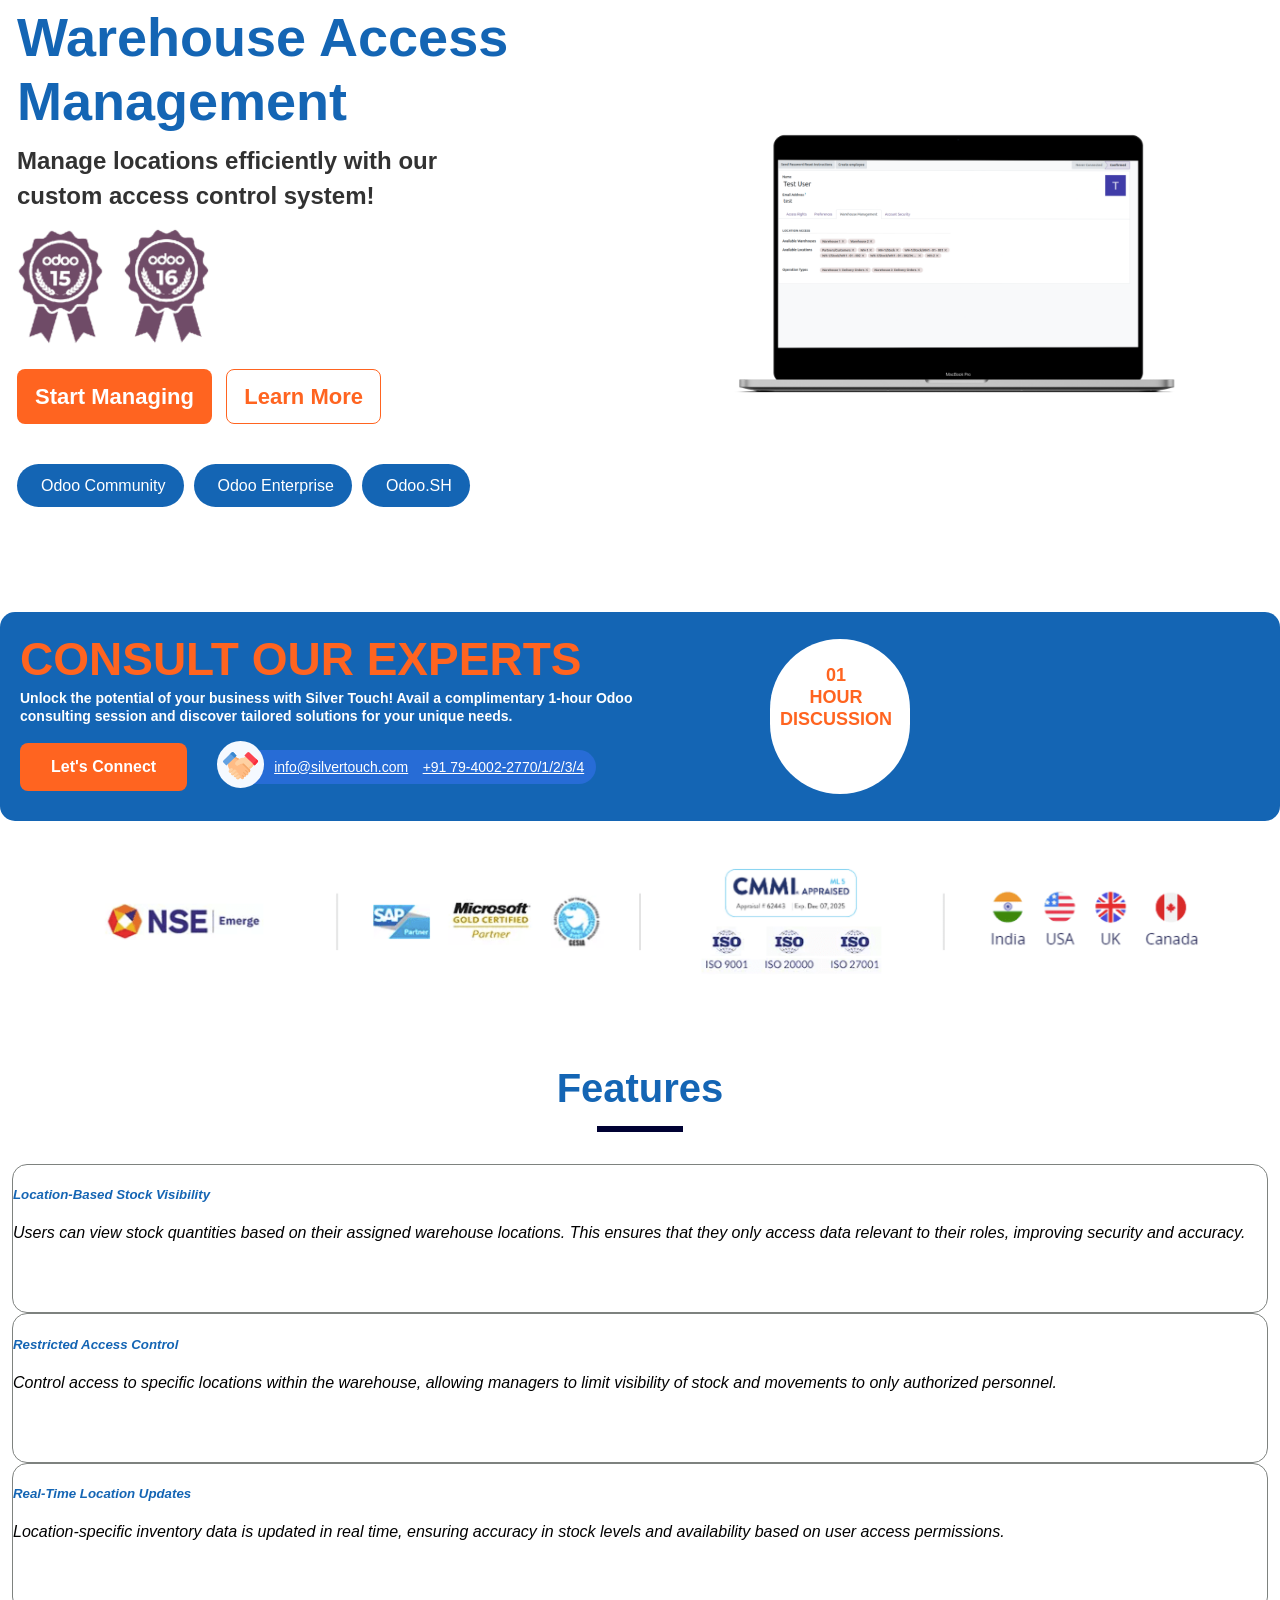
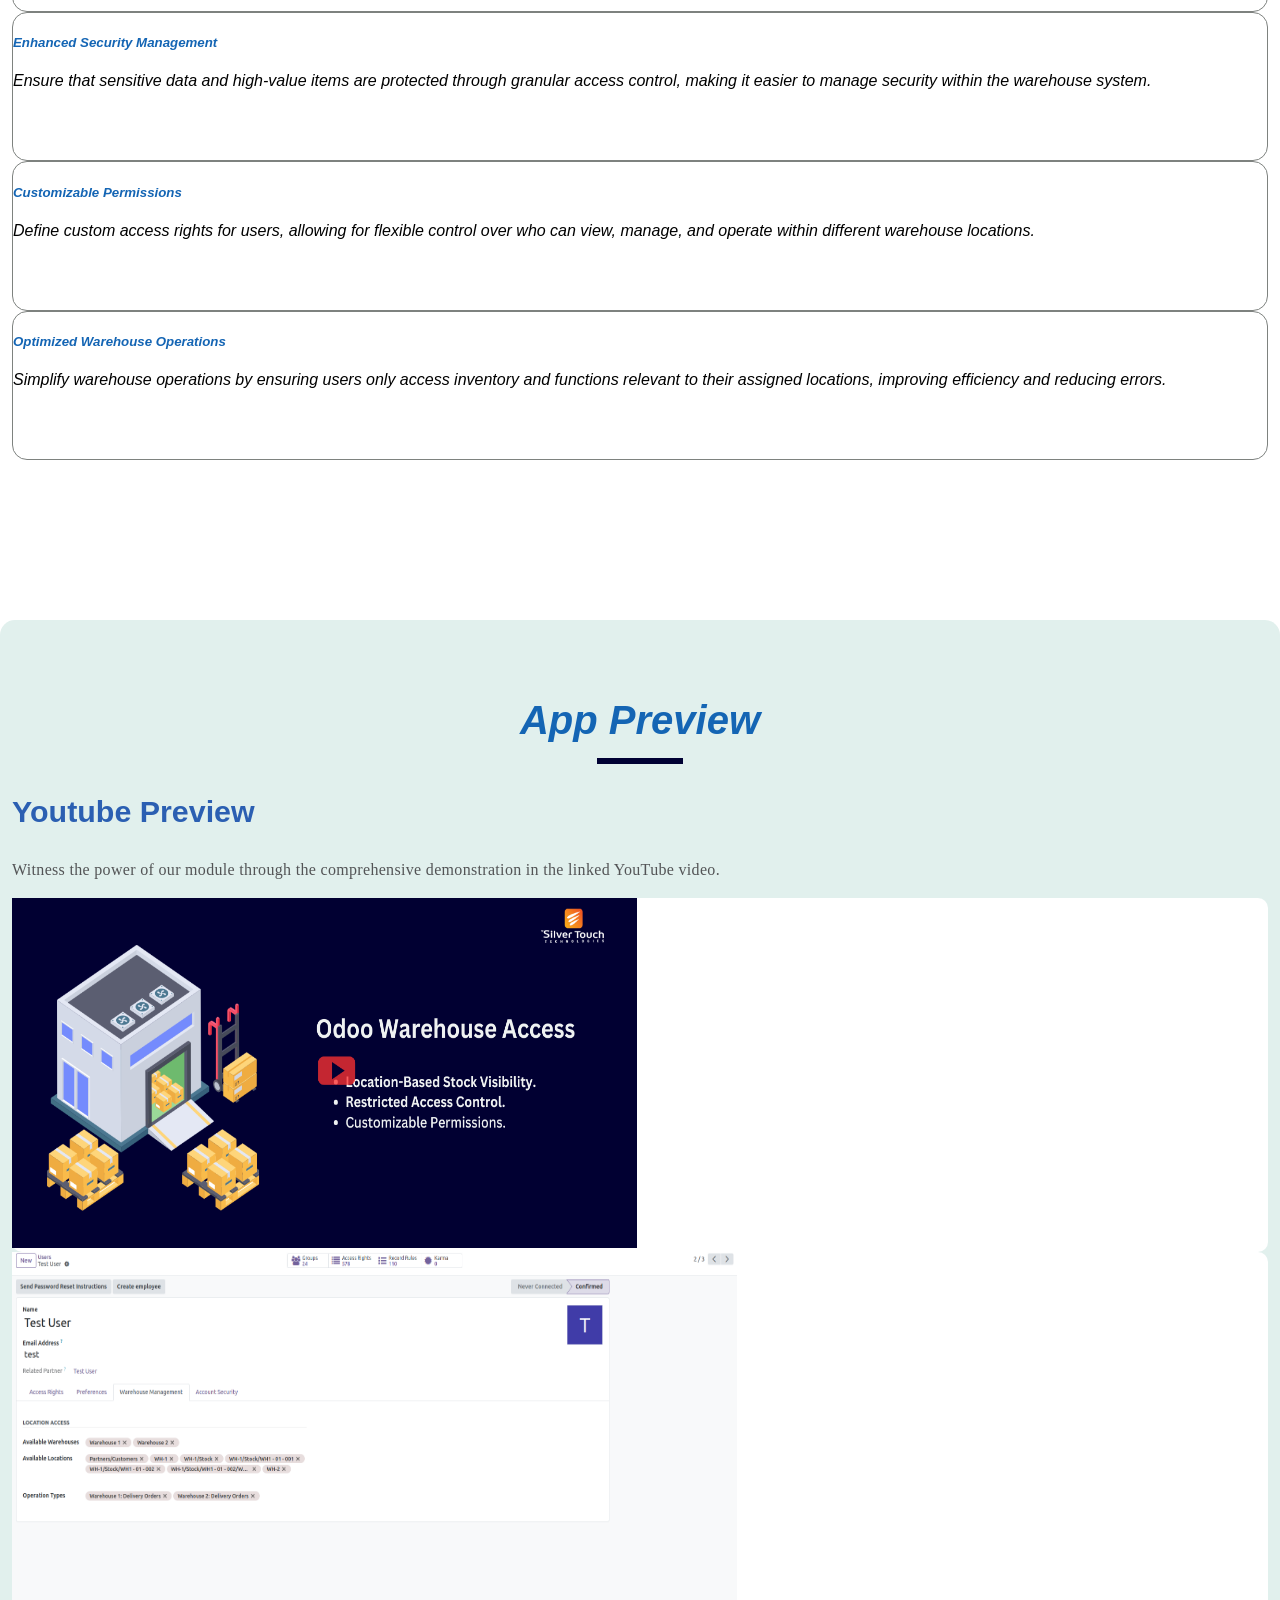
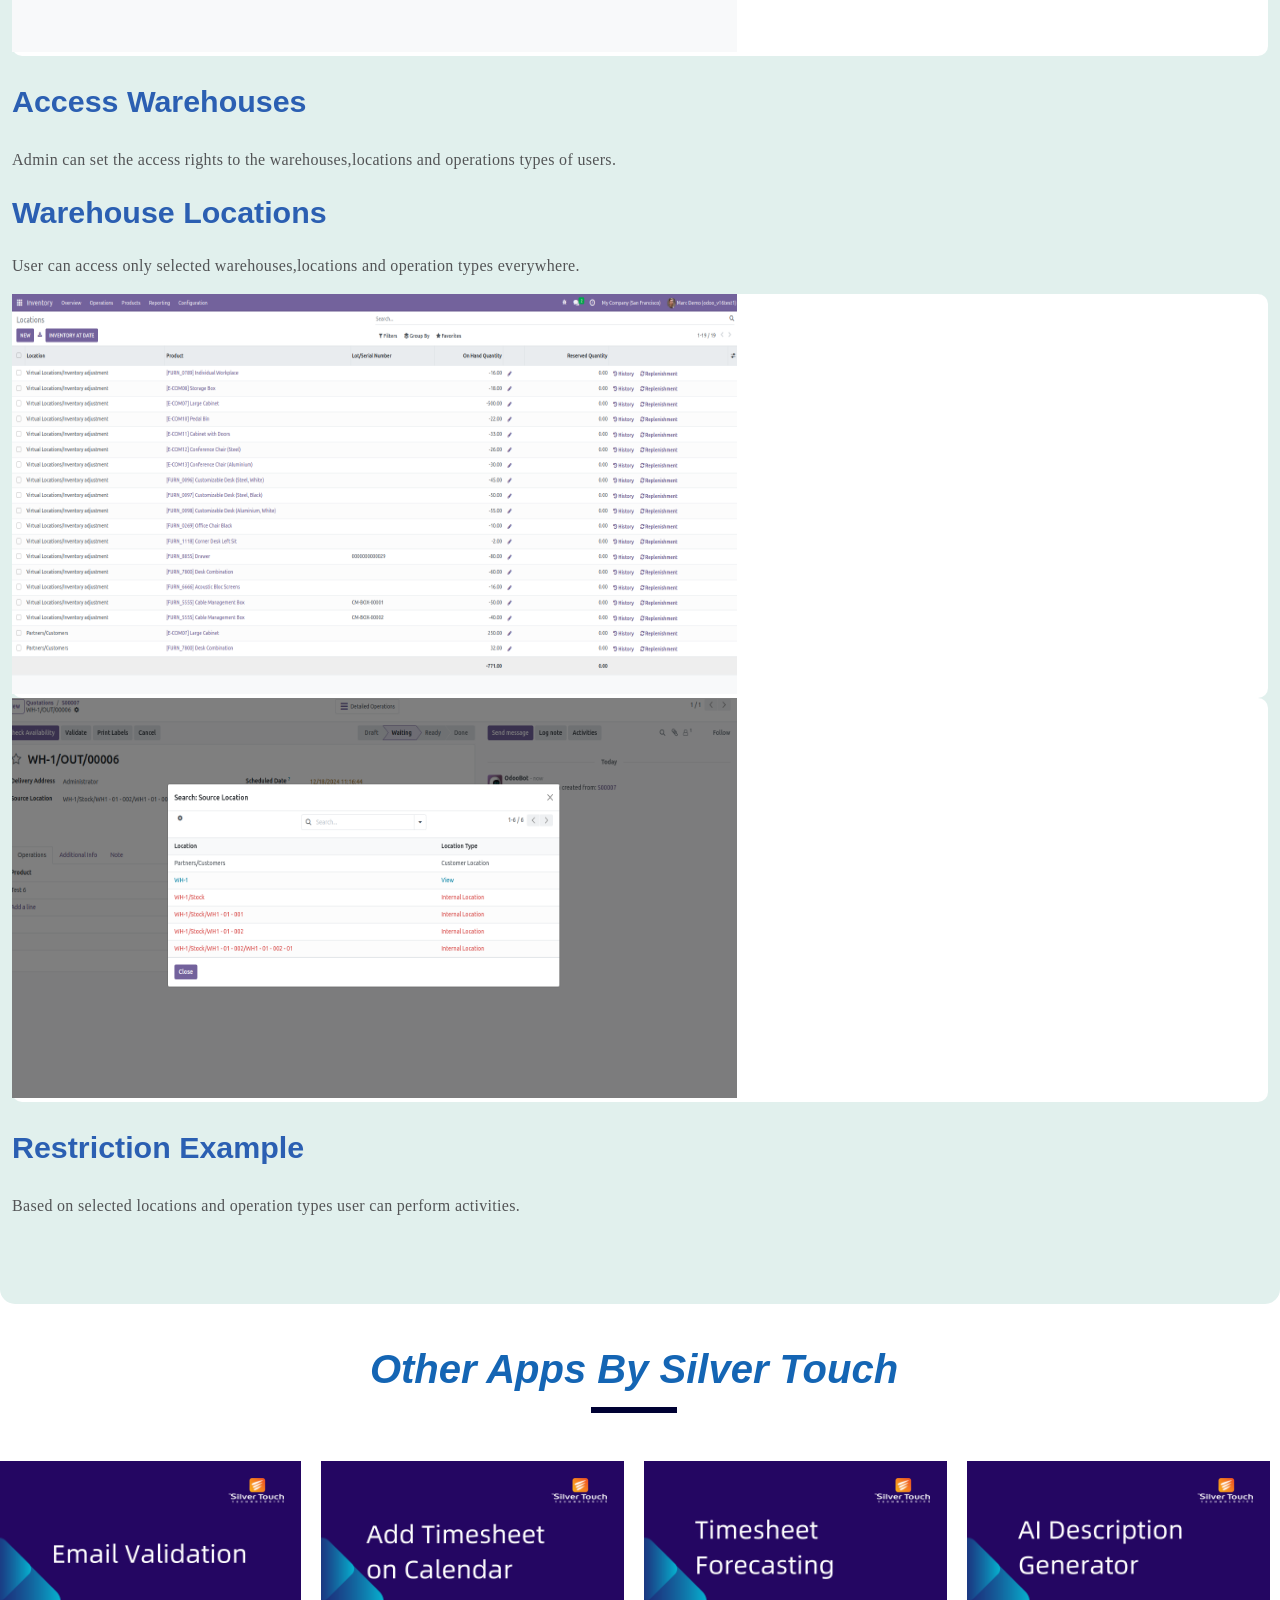
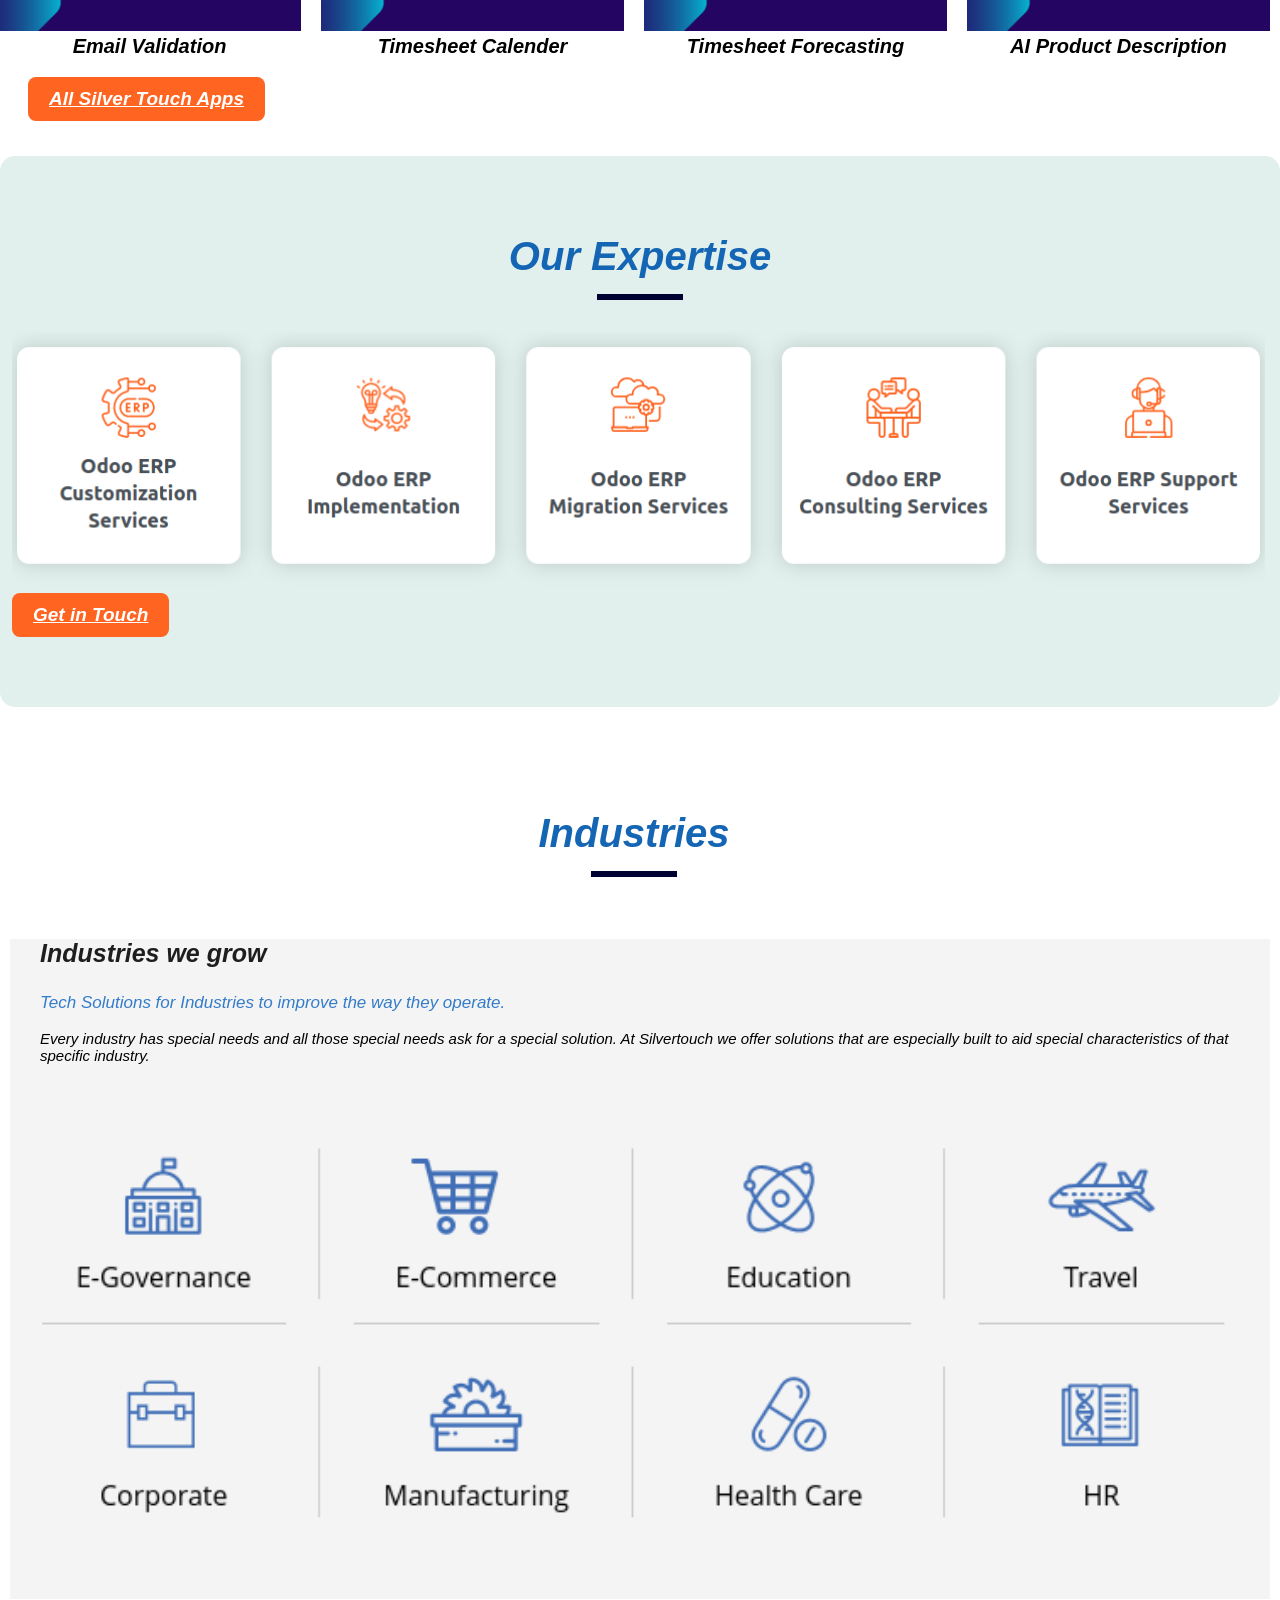
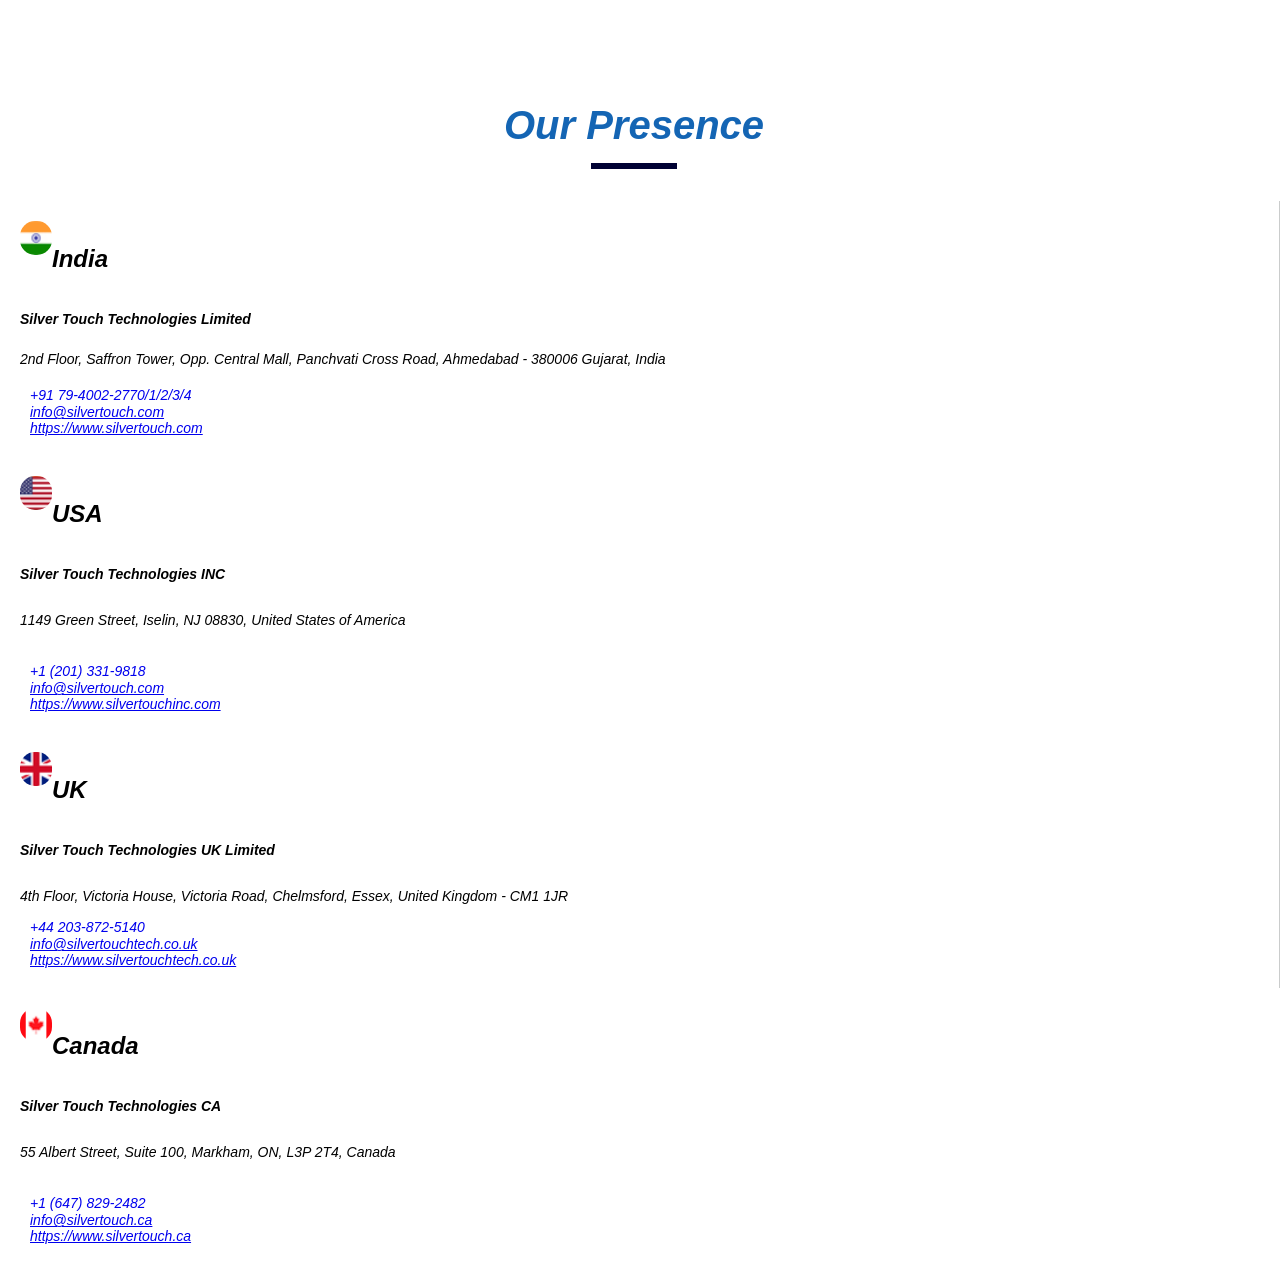
<file: sttl_warehouse_access_control/static/description/index.html>
<!DOCTYPE html>
<html
        style="box-sizing: border-box;--bs-breakpoint-xs: 0;--bs-breakpoint-sm: 576px;--bs-breakpoint-md: 768px;--bs-breakpoint-lg: 992px;--bs-breakpoint-xl: 1200px;--bs-breakpoint-xxl: 1400px;">

<head style="box-sizing: border-box;">
    <meta charset="utf-8" style="box-sizing: border-box;">
    <meta content="IE=edge" http-equiv="X-UA-Compatible" style="box-sizing: border-box;">
    <title style="box-sizing: border-box;">odoo</title>
    <meta content="width=device-width, initial-scale=1" name="viewport" style="box-sizing: border-box;">
</head>

<body
        style="box-sizing: border-box;margin: 0;font-family: 'Poppins', sans-serif;font-size: var(--bs-body-font-size);font-weight: var(--bs-body-font-weight);line-height: var(--bs-body-line-height);color: var(--bs-body-color);text-align: var(--bs-body-text-align);background-color: var(--bs-body-bg);-webkit-text-size-adjust: 100%;-webkit-tap-highlight-color: transparent;padding: 0;">

<!-- oddo bussiness start -->
<section class="bussiness space" style="box-sizing: border-box;padding: 70px 0; position: relative; padding:5px;">
    <div class="container"
         style="box-sizing: border-box;--bs-gutter-x: 1.5rem;--bs-gutter-y: 0;width: 100%;padding-right: calc(var(--bs-gutter-x) * 0.5);padding-left: calc(var(--bs-gutter-x) * 0.5);margin-right: auto;margin-left: auto;max-width: 1440px;margin: 0 auto;">
        <div class="row"
             style="box-sizing: border-box;--bs-gutter-x: 1.5rem;--bs-gutter-y: 0;display: flex;flex-wrap: wrap;margin-top: calc(-1 * var(--bs-gutter-y));margin-right: calc(-0.5 * var(--bs-gutter-x));margin-left: calc(-0.5 * var(--bs-gutter-x));align-items: center;">
            <div class="col-md-7"
                 style="box-sizing: border-box;flex-shrink: 0;width: 50%; padding-right: calc(var(--bs-gutter-x) * 0.5);padding-left: calc(var(--bs-gutter-x) * 0.5);margin-top: var(--bs-gutter-y);">
                <div class="bussiness_content" style="box-sizing: border-box;">
                    <h1
                            style="box-sizing: border-box;margin-top: 0;margin-bottom: 10px;font-weight: bold;line-height: 64px;color: #1465b4;font-size: 54px;">
                        Warehouse Access Management</h1>
                    <div class="bussiness_text" style="box-sizing: border-box;max-width: 462px;width: 100%;">
                            <span class="s6"
                                  style="box-sizing: border-box;font-size: 24px;line-height: 35px;font-weight: 600;margin-bottom: 15px;color: #323232;display: block;">Manage
                                locations efficiently with our custom access control system!</span>
                    </div>
                    <div class="bussiness_award" style="box-sizing: border-box;">
                        <ul
                                style="box-sizing: border-box;padding-left: 2rem;margin-top: 0;margin-bottom: 1rem;list-style-type: none;margin: 0;padding: 0;padding-bottom: 10px;">
                            <li style="box-sizing: border-box;display: inline-block;padding-right: 15px;"><img
                                    src="image/15.png"
                                    style="box-sizing: border-box;vertical-align: middle;max-width: 100%;height: auto;">
                            </li>
                            <li style="box-sizing: border-box;display: inline-block;padding-right: 15px;"><img
                                    src="image/16A.png"
                                    style="box-sizing: border-box;vertical-align: middle;max-width: 100%;height: auto;">
                            </li>
                        </ul>
                    </div>
                    <div class="bussiness_btn" style="box-sizing: border-box;margin: 15px 0;">
                        <a class="orange_btn" href="#"
                           style="box-sizing: border-box;text-decoration: none;color: #ffff;transition: 0.5s all ease-out;-webkit-transition: 0.5s all ease-out;-moz-transition: 0.5s all ease-out;display: inline-block;padding: 13px 17px;font-size: 22px;line-height: 27px;font-weight: 600;background-color: #ff6420;border-radius: 8px;border: 1px solid transparent;position: relative;margin-right: 10px;">Start
                            Managing</a>
                        <a class="trans_btn" href="#"
                           style="box-sizing: border-box;text-decoration: none;color: #ff6420;transition: 0.5s all ease-out;-webkit-transition: 0.5s all ease-out;-moz-transition: 0.5s all ease-out;display: inline-block;padding: 13px 17px;font-size: 22px;line-height: 27px;font-weight: 600;background: transparent;border: 1px solid #ff6420;border-radius: 8px;">Learn
                            More</a>
                    </div>
                    <div class="bussiness_suggest"
                         style="box-sizing: border-box;display: flex;align-items: center;justify-content: left;flex-wrap: wrap;">
                        <div class="suggestion"
                             style="box-sizing: border-box;display: flex;align-items: center;justify-content: center;padding: 9px 18px;border-radius: 25px;background-color: #1465b4;color: #fff;margin-right: 10px;margin-top: 25px;font-size: 16px;line-height: 22px;">
                            <div class="sug_icon" style="box-sizing: border-box;padding-right: 6px;">
                                <i class="fa fa-check-circle" style="box-sizing: border-box;"></i>
                            </div>
                            <span
                                    style="box-sizing: border-box;font-size: 16px;line-height: 25px;font-weight: 400;">Odoo Community</span>
                        </div>
                        <div class="suggestion"
                             style="box-sizing: border-box;display: flex;align-items: center;justify-content: center;padding: 9px 18px;border-radius: 25px;background-color: #1465b4;color: #fff;margin-right: 10px;margin-top: 25px;font-size: 16px;line-height: 22px;">
                            <div class="sug_icon" style="box-sizing: border-box;padding-right: 6px;">
                                <i class="fa fa-check-circle" style="box-sizing: border-box;"></i>
                            </div>
                            <span
                                    style="box-sizing: border-box;font-size: 16px;line-height: 25px;font-weight: 400;">
                                    Odoo Enterprise</span>
                        </div>
                        <div class="suggestion"
                             style="box-sizing: border-box;display: flex;align-items: center;justify-content: center;padding: 9px 18px;border-radius: 25px;background-color: #1465b4;color: #fff;margin-right: 10px;margin-top: 25px;font-size: 16px;line-height: 22px;">
                            <div class="sug_icon" style="box-sizing: border-box;padding-right: 6px;">
                                <i class="fa fa-check-circle" style="box-sizing: border-box;"></i>
                            </div>
                            <span
                                    style="box-sizing: border-box;font-size: 16px;line-height: 25px;font-weight: 400;">Odoo.SH</span>
                        </div>
                    </div>
                </div>
            </div>
            <div class="col-md-5"
                 style="box-sizing: border-box;flex-shrink: 0;width: 50%;padding-right: calc(var(--bs-gutter-x) * 0.5);padding-left: calc(var(--bs-gutter-x) * 0.5);margin-top: var(--bs-gutter-y);">
                <div class="bussiness_right" style="box-sizing: border-box;">
                    <img src="warehouse_laptop_view.png"
                         style="border-radius:20px; box-sizing: border-box;vertical-align: middle;max-width: 100%;height: auto;">
                </div>
            </div>
        </div>
    </div>
</section>

<!-- oddo bussiness end -->
<!-- consultion start -->
<section class="consultion" style="box-sizing: border-box;  position: relative; margin-top: 100px; background-color: #1465b4; padding:20px;
            border-radius: 15px;">
    <div style="display:flex;">
        <div class="cons_text" style="box-sizing: border-box;max-width: 750px;width: 100%;">
            <h2
                    style="box-sizing: border-box;margin-top: 0;margin-bottom: 2px;font-weight: 400;line-height: 55px;color: var(--bs-heading-color);font-size: 46px;">
                <strong style="box-sizing: border-box;font-weight: bolder;color: #ff6420;">CONSULT OUR
                    EXPERTS</strong>
            </h2>
            <p
                    style="color: white; box-sizing: border-box;margin-top: 0;margin-bottom: 1rem;font-size: 14px;line-height: 18px;font-weight: 600;max-width: 682px;width: 100%;">
                Unlock the potential of your business with Silver Touch! Avail a complimentary 1-hour Odoo
                consulting session and discover tailored solutions for your unique needs.</p>
            <div class="cons_info"
                 style="box-sizing: border-box;display: flex;align-items: center;justify-content: start;">
                <div class="cons_btn" style="box-sizing: border-box;margin-right: 30px;">
                    <a class="orange_btn" href="mailto:info@silvertouch.com"
                       style="box-sizing: border-box;text-decoration: none;color: #ffff;transition: 0.5s all ease-out;-webkit-transition: 0.5s all ease-out;-moz-transition: 0.5s all ease-out;display: inline-block;background-color: #ff6420;border-radius: 8px;border: 1px solid transparent;position: relative;padding: 12px 30px;font-size: 16px;line-height: 22px;font-weight: bold;">Let's
                        Connect</a>
                </div>
                <div class="cons_con_details"
                     style="box-sizing: border-box;display: flex;align-items: center;justify-content: center;">
                    <div style="position: relative; z-index: 2;">
                        <img src="image/support.svg" style="max-width: 100%; height: auto;">
                    </div>
                    <div
                            style="padding: 8px 12px 8px 35px; background: #276CD6; border-radius: 0 19px 19px 0; margin-left: -25px;">
                            <span
                                    style="font-size: 14px; line-height: 18px; display: inline-block; margin-right: 10px;">
                                <i class="fa fa-envelope" style="color:white"></i>
                                <a href="mailto:info@silvertouch.com" style="color: #FFF; font-size: 14px; line-height: 18px;
                         transition: 0.5s all ease-out;">info@silvertouch.com</a>
                            </span>
                        <span
                                style="margin-right: 0;     font-size: 14px; line-height: 18px; display: inline-block;">
                                <i class="fa fa-phone" style="color:white"></i>
                                <a href="skype:+91 79-4002-2770/1/2/3/4?chat" style="color: #FFF;
                            font-size: 14px;
                            line-height: 18px; transition: 0.5s all ease-out;">+91 79-4002-2770/1/2/3/4</a>
                            </span>

                    </div>

                </div>


            </div>

        </div>
        <!-- <div style="margin-top:px; width:108px; height:108px; padding:20px; border-radius:100px; left:45%; ">
        <img src="assets/icons/1Hour.png"/>
        </div>
    </div> -->
        <div class="one_hours"
             style="margin: 7px 0;background-color: #ffff;width: 130px;height: 130px;border-radius: 100px;padding: 25px 0px 0px 10px;">
            <div class="one_hrs_circle" style="display: flex;text-align: center;">
                    <span style="color: #ff6420;font-size: 18px;line-height: 22px;font-weight: bold;">
                        01
                        <br>
                        HOUR
                        <br>
                        DISCUSSION
                    </span>
            </div>
        </div>
    </div>
</section>
<!-- consultion end -->
<section class="oe_container" style="margin-top: 2rem !important;">
    <div class="container"
         style="box-sizing: border-box;--bs-gutter-x: 1.5rem;--bs-gutter-y: 0;width: 100%;padding-right: calc(var(--bs-gutter-x)  0.5);padding-left: calc(var(--bs-gutter-x)  0.5);margin-right: auto;margin-left: auto;max-width: 1440px;margin: 0 auto;">
        <div style="width: 100%;">
            <img src="assets/icons/footer.png" alt="Silver Touch Footer" width="100%"/>
        </div>
    </div>
</section>
<!-- features start -->
<section class="features" style="box-sizing: border-box; padding: 70px 0;">
    <div class="container"
         style="box-sizing: border-box; --bs-gutter-x: 1.5rem; --bs-gutter-y: 0; width: 100%; padding-right: calc(var(--bs-gutter-x) * 0.5); padding-left: calc(var(--bs-gutter-x) * 0.5); margin-right: auto; margin-left: auto; max-width: 1440px; margin: 0 auto;">
        <div class="row"
             style="box-sizing: border-box; --bs-gutter-x: 1.5rem; --bs-gutter-y: 0; display: flex; flex-wrap: wrap; margin-top: calc(-1 * var(--bs-gutter-y)); margin-right: calc(-0.5 * var(--bs-gutter-x)); margin-left: calc(-0.5 * var(--bs-gutter-x));">
            <div class="col-md-12"
                 style="box-sizing: border-box; flex-shrink: 0; width: 100%; max-width: 100%; padding-right: calc(var(--bs-gutter-x) * 0.5); padding-left: calc(var(--bs-gutter-x) * 0.5); margin-top: var(--bs-gutter-y);">
                <div class="title_text" style="box-sizing: border-box;">
                    <h3 class="text-center"
                        style="box-sizing: border-box; margin-top: 0; margin-bottom: 0.5rem; font-weight: 700; line-height: 60px; color: #1465b4; font-size: 40px; text-align: center;">
                        Features</h3>
                    <center>
                        <hr
                                style="border: 3px solid #000133 !important; background-color: #000133 !important; width: 80px !important; margin-bottom: 2rem !important;"/>
                    </center>
                </div>
                <div class="row">
                    <div class="col-sm-6 mt-3" style="padding:0px; border:1px solid #7e827f; border-radius: 15px;">
                        <div class="card-deck" style="height:100%">
                            <div class="card-body" style="height:100%">
                                <h5 class="card-title" style="color: #1465b4;"><i class="fa fa-arrow-right"
                                                                                  style="margin-right: 10px;"/>Location-Based
                                    Stock Visibility</h5>
                                <p class="card-text">Users can view stock quantities based on their assigned warehouse
                                    locations. This ensures that they only access data relevant to their roles,
                                    improving security and accuracy.</p>
                            </div>
                        </div>
                    </div>
                    <div class="col-sm-6 mt-3" style="padding:0px; border:1px solid #7e827f; border-radius: 15px;">
                        <div class="card-deck" style="height:100%">
                            <div class="card-body" style="height:100%">
                                <h5 class="card-title" style="color: #1465b4;"><i class="fa fa-arrow-right"
                                                                                  style="margin-right: 10px;"/>Restricted
                                    Access Control</h5>
                                <p class="card-text">Control access to specific locations within the warehouse, allowing
                                    managers to limit visibility of stock and movements to only authorized
                                    personnel.</p>
                            </div>
                        </div>
                    </div>
                    <div class="col-sm-6 mt-3" style="padding:0px; border:1px solid #7e827f; border-radius: 15px;">
                        <div class="card-deck" style="height:100%">
                            <div class="card-body" style="height:100%">
                                <h5 class="card-title" style="color: #1465b4;"><i class="fa fa-arrow-right"
                                                                                  style="margin-right: 10px;"/>Real-Time
                                    Location Updates</h5>
                                <p class="card-text">Location-specific inventory data is updated in real time, ensuring
                                    accuracy in stock levels and availability based on user access permissions.</p>
                            </div>
                        </div>
                    </div>
                    <div class="col-sm-6 mt-3" style="padding:0px; border:1px solid #7e827f; border-radius: 15px;">
                        <div class="card-deck" style="height:100%">
                            <div class="card-body" style="height:100%">
                                <h5 class="card-title" style="color: #1465b4;"><i class="fa fa-arrow-right"
                                                                                  style="margin-right: 10px;"/>Enhanced
                                    Security Management</h5>
                                <p class="card-text">Ensure that sensitive data and high-value items are protected
                                    through granular access control, making it easier to manage security within the
                                    warehouse system.</p>
                            </div>
                        </div>
                    </div>
                    <div class="col-sm-6 mt-3" style="padding:0px; border:1px solid #7e827f; border-radius: 15px;">
                        <div class="card-deck" style="height:100%">
                            <div class="card-body" style="height:100%">
                                <h5 class="card-title" style="color: #1465b4;"><i class="fa fa-arrow-right"
                                                                                  style="margin-right: 10px;"/>Customizable
                                    Permissions</h5>
                                <p class="card-text">Define custom access rights for users, allowing for flexible
                                    control over who can view, manage, and operate within different warehouse
                                    locations.</p>
                            </div>
                        </div>
                    </div>
                    <div class="col-sm-6 mt-3" style="padding:0px; border:1px solid #7e827f; border-radius: 15px;">
                        <div class="card-deck" style="height:100%">
                            <div class="card-body" style="height:100%">
                                <h5 class="card-title" style="color: #1465b4;"><i class="fa fa-arrow-right"
                                                                                  style="margin-right: 10px;"/>Optimized
                                    Warehouse Operations</h5>
                                <p class="card-text">Simplify warehouse operations by ensuring users only access
                                    inventory and functions relevant to their assigned locations, improving efficiency
                                    and reducing errors.</p>
                            </div>
                        </div>
                    </div>
                </div>
            </div>
        </div>
    </div>
</section>


<!-- features end -->

<!-- screenshots start -->
<section class="screenshots"
         style="box-sizing: border-box;background-color: #e1f0ed; padding: 70px 0; border-radius:15px;">
    <div class="container"
         style="box-sizing: border-box;--bs-gutter-x: 1.5rem;--bs-gutter-y: 0;width: 100%;padding-right: calc(var(--bs-gutter-x) * 0.5);padding-left: calc(var(--bs-gutter-x) * 0.5);margin-right: auto;margin-left: auto;max-width: 1440px;margin: 0 auto;">
        <div class="row"
             style="box-sizing: border-box;--bs-gutter-x: 1.5rem;--bs-gutter-y: 0;display: flex;flex-wrap: wrap;margin-top: calc(-1 * var(--bs-gutter-y));margin-right: calc(-0.5 * var(--bs-gutter-x));margin-left: calc(-0.5 * var(--bs-gutter-x));">
            <div class="col-md-12"
                 style="box-sizing: border-box;flex-shrink: 0;width: 100%;max-width: 100%;padding-right: calc(var(--bs-gutter-x) * 0.5);padding-left: calc(var(--bs-gutter-x) * 0.5);margin-top: var(--bs-gutter-y);">
                <div class="title_text" style="box-sizing: border-box;">
                    <h3 class="text-center"
                        style="box-sizing: border-box;margin-top: 0;margin-bottom: 0.5rem;font-weight: 700;line-height: 60px;color: #1465b4;font-size: 40px;text-align: center;">
                        App Preview</h3>
                    <center>
                        <hr
                                style="border: 3px solid #000133 !important; background-color: #000133 !important; width: 80px !important; margin-bottom: 2rem !important;"/>
                    </center>
                    <div class="mb-4 position-relative" style="border-radius:10px">
                        <div class="p-md-5 p-3 position-relative">
                            <div class="row ">
                                <div class="col-md-4 d-flex align-items-center">
                                    <div class="pl-md-2 pl-0">
                                        <h3 class="mb-3"
                                            style="font-family:'Inter', sans-serif; font-style:normal; font-weight:bold; font-size:calc(1.1rem + 1vw); line-height:103%; text-transform:capitalize; color:#2B5FB2">
                                            Youtube Preview<br/>
                                            <span style="color:#333333; font-size:calc(1.1rem + 1vw)"></span>
                                        </h3>
                                        <p
                                                style="font-family:Inter; font-style:normal; font-weight:500; font-size:16px; line-height:150%; letter-spacing:0.02em; color:#535456">
                                            Witness the power of our module through the comprehensive demonstration
                                            in the linked YouTube video.
                                        </p>
                                    </div>
                                </div>
                                <div class="col-md-8">
                                    <div class="d-inline-block text-center p-3 shadow-sm"
                                         style="background-color:#fff; border-radius:10px">
                                        <a href="https://www.youtube.com/watch?v=j9I6z1s6xnI" target="new"><img
                                                width="625px" height="350px" src="warehouse_youtube.png"/></a>
                                    </div>
                                </div>
                            </div>
                        </div>
                    </div>
                    <div class="mb-4 position-relative" style="border-radius:10px">
                        <div class="p-md-5 p-3 position-relative">
                            <div class="row ">
                                <div class="col-md-8">
                                    <div class="d-inline-block text-center p-3 shadow-sm"
                                         style="background-color:#fff; border-radius:10px">
                                        <img class="img-fluid" src="warehouse_access_first.png" width="725px"
                                             height="400px"/>
                                    </div>
                                </div>
                                <div class="col-md-4 d-flex align-items-center">
                                    <div class="pl-md-2 pl-0">
                                        <h3 class="mb-3"
                                            style="font-family:'Inter', sans-serif; font-style:normal; font-weight:bold; font-size:calc(1.1rem + 1vw); line-height:103%; text-transform:capitalize; color:#2B5FB2">
                                            Access Warehouses <br/>
                                            <span style="color:#333333; font-size:calc(1.1rem + 1vw)"></span>
                                        </h3>
                                        <p
                                                style="font-family:Inter; font-style:normal; font-weight:500; font-size:16px; line-height:150%; letter-spacing:0.02em; color:#535456">
                                            Admin can set the access rights to the warehouses,locations and operations
                                            types of users.
                                        </p>
                                    </div>
                                </div>

                            </div>
                        </div>
                    </div>
                    <div class="mb-4 position-relative" style="border-radius:10px">
                        <div class="p-md-5 p-3 position-relative">
                            <div class="row ">
                                <div class="col-md-4 d-flex align-items-center">
                                    <div class="pl-md-2 pl-0">
                                        <h2 class="mb-3"
                                            style="font-family:'Inter', sans-serif; font-style:normal; font-weight:bold; font-size:calc(1.1rem + 1vw); line-height:103%; text-transform:capitalize; color:#2B5FB2">
                                            Warehouse Locations
                                            <span style="color:#333333; font-size:calc(1.1rem + 1vw)"> </span>
                                        </h2>
                                        <p
                                                style="font-family:Inter; font-style:normal; font-weight:500; font-size:16px; line-height:150%; letter-spacing:0.02em; color:#535456">
                                            User can access only selected warehouses,locations and operation types
                                            everywhere.

                                        </p>
                                    </div>
                                </div>
                                <div class="col-md-8">
                                    <div class="d-inline-block text-center p-3 shadow-sm"
                                         style="background-color:#fff; border-radius:10px">
                                        <img class="img-fluid" src="warehouse_access_second.png" width="725px"
                                             height="400px"/>
                                    </div>
                                </div>
                            </div>
                        </div>
                    </div>
                    <div class="mb-4 position-relative" style="border-radius:10px">
                        <div class="p-md-5 p-3 position-relative">
                            <div class="row ">
                                <div class="col-md-8">
                                    <div class="d-inline-block text-center p-3 shadow-sm"
                                         style="background-color:#fff; border-radius:10px">
                                        <img class="img-fluid" src="delivery_order_restriction.png" width="725px"
                                             height="400px"/>
                                    </div>
                                </div>
                                <div class="col-md-4 d-flex align-items-center">
                                    <div class="pl-md-2 pl-0">
                                        <h3 class="mb-3"
                                            style="font-family:'Inter', sans-serif; font-style:normal; font-weight:bold; font-size:calc(1.1rem + 1vw); line-height:103%; text-transform:capitalize; color:#2B5FB2">
                                            Restriction Example <br/>
                                            <span style="color:#333333; font-size:calc(1.1rem + 1vw)"></span>
                                        </h3>
                                        <p
                                                style="font-family:Inter; font-style:normal; font-weight:500; font-size:16px; line-height:150%; letter-spacing:0.02em; color:#535456">
                                            Based on selected locations and operation types user can perform activities.
                                        </p>
                                    </div>
                                </div>

                            </div>
                        </div>
                    </div>


                </div>
            </div>
        </div>
    </div>
</section>
<!-- screenshots end -->


<!-- other apps start -->
<section class="other_app space" style="box-sizing: border-box;padding: 35px 0;">
    <div class="container"
         style="box-sizing: border-box;--bs-gutter-x: 1.5rem;--bs-gutter-y: 0;width: 100%;padding-right: calc(var(--bs-gutter-x)  0.5);padding-left: calc(var(--bs-gutter-x)  0.5);margin-right: auto;margin-left: auto;max-width: 1440px;margin: 0 auto;">
        <div class="row"
             style="box-sizing: border-box;--bs-gutter-x: 1.5rem;--bs-gutter-y: 0;display: flex;flex-wrap: wrap;margin-top: calc(-1  var(--bs-gutter-y));margin-right: calc(-0.5  var(--bs-gutter-x));margin-left: calc(-0.5 * var(--bs-gutter-x));">
            <div class="col-md-12"
                 style="box-sizing: border-box;flex-shrink: 0;width: 100%;max-width: 100%;padding-right: calc(var(--bs-gutter-x)  0.5);padding-left: calc(var(--bs-gutter-x)  0.5);margin-top: var(--bs-gutter-y);">
                <div class="title_text" style="box-sizing: border-box;margin-bottom: 15px;">
                    <h3 class="text-center"
                        style="box-sizing: border-box;margin-top: 0;margin-bottom: 0.5rem;font-weight: 700;line-height: 60px;color: #1465b4;font-size: 40px;text-align: center;">
                        Other Apps By Silver Touch</h3>
                    <center>
                        <hr
                                style="border: 3px solid #000133 !important; background-color: #000133 !important; width: 80px !important; margin-bottom: 2rem !important;"/>
                    </center>
                </div>
            </div>
            <div class="col-md-3"
                 style="width:25%; padding-right:calc(var(--bs-gutter-x)  0.5); padding-left:calc(var(--bs-gutter-x)  0.5); margin-top:var(--bs-gutter-y)">
                <div class="app_sec" style="margin:16px 0">
                    <div class="app_img" style="border-radius:12px; min-height:170px; margin:0 10px">
                        <a href="https://apps.odoo.com/apps/modules/16.0/sttl_email_validation">
                            <img src="app_images/email_validation.png"
                                 style="vertical-align:middle; height:auto; max-width:100%; width:100%"></a>
                    </div>
                    <div class="app_text">
                            <span class="text"
                                  style="text-align:center; font-size:20px; line-height:30px; font-weight:600; display:block; color:black">Email
                                Validation</span>
                    </div>
                </div>
            </div>
            <div class="col-md-3"
                 style="width:25%; padding-right:calc(var(--bs-gutter-x)  0.5); padding-left:calc(var(--bs-gutter-x)  0.5); margin-top:var(--bs-gutter-y)">
                <div class="app_sec" style="margin:16px 0">
                    <div class="app_img" style="border-radius:12px; min-height:170px; margin:0 10px">
                        <a href="https://apps.odoo.com/apps/modules/16.0/sttl_timesheet_calendar">
                            <img src="app_images/timesheet_calendar.png"
                                 style="vertical-align:middle; height:auto; max-width:100%; width:100%">
                        </a>
                    </div>
                    <div class="app_text">
                            <span class="text"
                                  style="text-align:center; font-size:20px; line-height:30px; font-weight:600; display:block; color:black">Timesheet
                                Calender</span>
                    </div>
                </div>
            </div>
            <div class="col-md-3"
                 style="width:25%; padding-right:calc(var(--bs-gutter-x)  0.5); padding-left:calc(var(--bs-gutter-x)  0.5); margin-top:var(--bs-gutter-y)">
                <div class="app_sec" style="margin:16px 0">
                    <div class="app_img" style="border-radius:12px; min-height:170px; margin:0 10px">
                        <a href="https://apps.odoo.com/apps/modules/16.0/sttl_timesheet_forecasting">
                            <img src="app_images/timesheet_forecasting.png"
                                 style="vertical-align:middle; height:auto; max-width:100%; width:100%">
                        </a>
                    </div>
                    <div class="app_text">
                            <span class="text"
                                  style="text-align:center; font-size:20px; line-height:30px; font-weight:600; display:block; color:black">Timesheet
                                Forecasting </span>
                    </div>
                </div>
            </div>
            <div class="col-md-3"
                 style="width:25%; padding-right:calc(var(--bs-gutter-x)  0.5); padding-left:calc(var(--bs-gutter-x)  0.5); margin-top:var(--bs-gutter-y)">
                <div class="app_sec" style="margin:16px 0">
                    <div class="app_img" style="border-radius:12px; min-height:170px; margin:0 10px">
                        <a href="https://apps.odoo.com/apps/modules/16.0/sttl_product_description/">
                            <img src="app_images/product_description.png"
                                 style="vertical-align:middle; height:auto; max-width:100%; width:100%">
                        </a>
                    </div>
                    <div class="app_text">
                            <span class="text"
                                  style="text-align:center; font-size:20px; line-height:30px; font-weight:600; display:block; color:black">AI
                                Product Description</span>
                    </div>
                </div>
            </div>
        </div>

        <div class="row">
            <div class="col-md-4"/>
            <a href="https://apps.odoo.com/apps/modules/browse?search=silver+touch" target="_blank"
               class="col-md-3 btn btn-block mb-2 deep_hover"
               style="color: #ffff; margin-left:28px; transition: 0.5s all ease-out;-webkit-transition: 0.5s all ease-out;-moz-transition: 0.5s all ease-out;display: inline-block;background-color: #ff6420;border-radius: 8px;border: 1px solid transparent;position: relative;padding: 12px 20px;font-size: 19px;line-height: 18px;font-weight:bold;">All
                Silver Touch Apps</a>
            <div class="col-md-5"/>
        </div>


    </div>
</section>
<!-- other apps end -->
<!-- service start -->
<section class="service"
         style="box-sizing: border-box;background-color: #e1f0ed;padding: 70px 0; border-radius:15px;">
    <div class="container"
         style="box-sizing: border-box;--bs-gutter-x: 1.5rem;--bs-gutter-y: 0;width: 100%;padding-right: calc(var(--bs-gutter-x) * 0.5);padding-left: calc(var(--bs-gutter-x) * 0.5);margin-right: auto;margin-left: auto;max-width: 1440px;margin: 0 auto;">
        <div class="row"
             style="box-sizing: border-box;--bs-gutter-x: 1.5rem;--bs-gutter-y: 0;display: flex;flex-wrap: wrap;margin-top: calc(-1 * var(--bs-gutter-y));margin-right: calc(-0.5 * var(--bs-gutter-x));margin-left: calc(-0.5 * var(--bs-gutter-x));">
            <div class="col-md-12"
                 style="box-sizing: border-box;flex-shrink: 0;width: 100%;max-width: 100%;padding-right: calc(var(--bs-gutter-x) * 0.5);padding-left: calc(var(--bs-gutter-x) * 0.5);margin-top: var(--bs-gutter-y);">
                <div class="title_text" style="box-sizing: border-box;">
                    <h3 class="text-center"
                        style="box-sizing: border-box;margin-top: 0;margin-bottom: 0.5rem;font-weight: 700;line-height: 60px;color: #1465b4;font-size: 40px;text-align: center;">
                        Our Expertise</h3>
                    <center>
                        <hr
                                style="border: 3px solid #000133 !important; background-color: #000133 !important; width: 80px !important; margin-bottom: 2rem !important;"/>
                    </center>
                </div>
                <img src="assets/icons/services1.png" style="width: 99.8%;"/>
            </div>
        </div>
        <div class="row">
            <div class="col-5"/>
            <a href="mailto:info@silvertouch.com" class="col-2 btn btn-block mb-2 deep_hover"
               style="color: #ffff; transition: 0.5s all ease-out;-webkit-transition: 0.5s all ease-out;-moz-transition: 0.5s all ease-out;display: inline-block;background-color: #ff6420;border-radius: 8px;border: 1px solid transparent;position: relative;padding: 12px 20px;font-size: 19px;line-height: 18px;font-weight:bold;">
                Get in Touch
            </a>
            <div class="col-5"/>
        </div>
    </div>

</section>
<!-- service end -->
<!-- industries start -->
<!--industries 2.0 start-->
<section class="oe_container" style="margin-top: 6rem !important; margin-right:10px; margin-left:10px">
    <div class="container"
         style="--bs-gutter-x: 1.5rem;--bs-gutter-y: 0;width: 100%;padding-right: calc(var(--bs-gutter-x)  0.5);padding-left: calc(var(--bs-gutter-x)  0.5);margin-right: auto;margin-left: auto;max-width: 1440px;margin: 0 auto;">
        <div class="row"
             style="box-sizing: border-box;--bs-gutter-x: 1.5rem;--bs-gutter-y: 0;display: flex;flex-wrap: wrap;margin-top: calc(-1  var(--bs-gutter-y));margin-right: calc(-0.5  var(--bs-gutter-x));margin-left: calc(-0.5 * var(--bs-gutter-x));">
            <div class="col-md-12"
                 style="box-sizing: border-box;flex-shrink: 0;width: 100%;max-width: 100%;padding-right: calc(var(--bs-gutter-x)  0.5);padding-left: calc(var(--bs-gutter-x)  0.5);margin-top: var(--bs-gutter-y);">
                <div class="title_text" style="box-sizing: border-box;">
                    <h3 class="text-center"
                        style="box-sizing: border-box;margin-top: 0;margin-bottom: 0.5rem;font-weight: 700;line-height: 60px;color: #1465b4;font-size: 40px;text-align: center;">
                        Industries</h3>
                    <center>
                        <hr
                                style="border: 3px solid #000133 !important; background-color: #000133 !important; width: 80px !important; margin-bottom: 2rem !important;"/>
                    </center>
                </div>
            </div>
        </div>
        <div class="row" style="background-color: #f4f4f4">
            <div class="col-5" style="background-color: #f4f4f4">
                <div>
                    <p
                            style="color:rgb(30,30,30); margin-top:30px; font-size:25px; font-weight:bold; margin-left:30px">
                        Industries we grow</p>
                </div>
                <div>
                    <p style="width:75%; margin-top:10px; font-size:17px; color:#347cc9; margin-left:30px">Tech
                        Solutions for Industries to improve the way they operate.</p>
                </div>
                <div>
                    <p style="width:95%; margin-top:10px; font-size:15px; margin-left:30px">Every industry has
                        special
                        needs and all those special needs ask for a special solution.
                        At Silvertouch we offer solutions that are especially built to aid special characteristics
                        of that specific industry.</p>
                </div>
            </div>
            <div class="col-7" style="background-color: #f4f4f4;">
                <img src="assets/icons/industry.png" alt="Industries Icons" width="100%">
            </div>
        </div>
    </div>
</section>
<!--industries 2.0 end-->
<!-- industries end -->

<!-- contact details start -->
<section class="oe_container" id="presense" style="margin-top: 6rem !important;">
    <div class="container"
         style="box-sizing: border-box;--bs-gutter-x: 1.5rem;--bs-gutter-y: 0;width: 100%;padding-right: calc(var(--bs-gutter-x)  0.5);margin-right: auto;max-width: 1440px;">
        <div class="row"
             style="box-sizing: border-box;--bs-gutter-x: 1.5rem;--bs-gutter-y: 0;display: flex;flex-wrap: wrap;margin-top: calc(-1  var(--bs-gutter-y));margin-right: calc(-0.5  var(--bs-gutter-x));margin-left: calc(-0.5 * var(--bs-gutter-x));">
            <div class="col-md-12"
                 style="box-sizing: border-box;flex-shrink: 0;width: 100%;max-width: 100%;padding-right: calc(var(--bs-gutter-x)  0.5);padding-left: calc(var(--bs-gutter-x)  0.5);margin-top: var(--bs-gutter-y);">
                <div class="title_text" style="box-sizing: border-box;">
                    <h3 class="text-center"
                        style="box-sizing: border-box;margin-top: 0;margin-bottom: 0.5rem;font-weight: 700;line-height: 60px;color: #1465b4;font-size: 40px;text-align: center;">
                        Our Presence</h3>
                    <center>
                        <hr
                                style="border: 3px solid #000133 !important; background-color: #000133 !important; width: 80px !important; margin-bottom: 2rem !important;"/>
                    </center>
                </div>
            </div>
        </div>
        <div class="row">
            <div class="col-md-3"
                 style="padding:10px; font-size: 14px; border: 1px solid #cacccc; border-width: 0 1px 0 0">
                <div style="padding:10px;">
                    <div style="display:flex;">
                        <img src="image/india-flag.jpg" style="border-radius: 15px; width:32px; height:34px;"/>
                        <p class="mx-2">
                        <p style="font-size: 24px; font-weight:bold;">India</p>
                        </p>
                    </div>
                    <p style="font-weight: bold;">Silver Touch Technologies Limited</p>
                    <p style="padding-top:10px">2nd Floor, Saffron Tower, Opp. Central Mall, Panchvati Cross Road,
                        Ahmedabad - 380006 Gujarat,
                        India</p>
                    <div style="padding-top:5px; "><i class="fa fa-phone" style="margin-right:10px;"></i><a
                            href="tel:+91 79-4002-2770/1/2/3/4"
                            style="box-sizing: border-box;text-decoration: none;-webkit-transition: 0.5s all ease;-moz-transition: 0.5s all ease;transition: 0.5s all ease-out;font-size: 14px;line-height: 18px;">
                        +91 79-4002-2770/1/2/3/4</a></div>
                    <div><i class="fa fa-envelope" style="margin-right:10px;"></i><a
                            href="mailto:info@silvertouch.com">info@silvertouch.com</a>
                    </div>
                    <div><i class="fa fa-globe" style="margin-right:10px;"></i><a
                            href="https://www.silvertouch.com/">https://www.silvertouch.com</a>
                    </div>
                </div>
            </div>
            <div class="col-md-3"
                 style="padding:10px; font-size: 14px; border: 1px solid #cacccc; border-width: 0 1px 0 0">
                <div style="padding:10px;">
                    <div style="display:flex;">
                        <img src="image/united-state-flag.jpg"
                             style="border-radius: 15px; width:32px; height:34px;"/>
                        <p class="mx-2">
                        <p style="font-size: 24px; font-weight:bold;">USA</p>
                        </p>
                    </div>
                    <p style="font-weight: bold;">Silver Touch Technologies INC</p>
                    <p style="padding-top:16px; ">1149 Green Street, Iselin, NJ 08830, United States of America</p>
                    <div style="padding-top:20px; "><i class="fa fa-phone" style="margin-right:10px;"></i><a
                            href="tel:+1 (201) 331-9818"
                            style="box-sizing: border-box;text-decoration: none;-webkit-transition: 0.5s all ease;-moz-transition: 0.5s all ease;transition: 0.5s all ease-out;font-size: 14px;line-height: 18px;">
                        +1 (201) 331-9818
                    </a></div>
                    <div><i class="fa fa-envelope" style="margin-right:10px;"></i><a
                            href="mailto:info@silvertouch.com">info@silvertouch.com</a>
                    </div>
                    <div><i class="fa fa-globe" style="margin-right:10px;"></i><a
                            href="https://www.silvertouchinc.com/">https://www.silvertouchinc.com</a></div>
                </div>
            </div>
            <div class="col-md-3"
                 style="padding:10px; font-size: 14px; border: 1px solid #cacccc; border-width: 0 1px 0 0">
                <div style="padding:10px;">
                    <div style="display:flex;">
                        <img src="image/uk-flag-img.jpg" style="border-radius: 15px; width:32px; height:34px;"/>
                        <p class="mx-2">
                        <p style="font-size: 24px; font-weight:bold;">UK</p>
                        </p>
                    </div>
                    <p style="font-weight: bold;">Silver Touch Technologies UK Limited</p>
                    <p style="padding-top:16px; ">4th Floor, Victoria House, Victoria Road, Chelmsford, Essex,
                        United Kingdom - CM1 1JR</p>
                    <div><i class="fa fa-phone" style="margin-right:10px;"></i><a href="tel:+44 203-872-5140"
                                                                                  style="box-sizing: border-box;text-decoration: none;-webkit-transition: 0.5s all ease;-moz-transition: 0.5s all ease;transition: 0.5s all ease-out;font-size: 14px;line-height: 18px;">
                        +44 203-872-5140
                    </a></div>
                    <div><i class="fa fa-envelope" style="margin-right:10px;"></i><a
                            href="mailto:info@silvertouchtech.co.uk">info@silvertouchtech.co.uk
                    </a>
                    </div>
                    <div><i class="fa fa-globe" style="margin-right:10px;"></i><a
                            href="https://www.silvertouchtech.co.uk/">https://www.silvertouchtech.co.uk</a></div>
                </div>
            </div>
            <div class="col-md-3" style="padding:10px; font-size: 14px;">
                <div style="padding:10px;">
                    <div style="display:flex;">
                        <img src="image/canada-flag.png" style="border-radius: 15px; width:32px; height:34px;"/>
                        <p class="mx-2">
                        <p style="font-size: 24px; font-weight:bold;">Canada</p>
                        </p>
                    </div>
                    <p style="font-weight: bold;">Silver Touch Technologies CA</p>
                    <p style="padding-top:16px; ">55 Albert Street, Suite 100,
                        Markham, ON, L3P 2T4,
                        Canada</p>
                    <div style="padding-top:20px; "><i class="fa fa-phone" style="margin-right:10px;"></i><a
                            href="tel:+1 (647) 829-2482"
                            style="box-sizing: border-box;text-decoration: none;-webkit-transition: 0.5s all ease;-moz-transition: 0.5s all ease;transition: 0.5s all ease-out;font-size: 14px;line-height: 18px;">
                        +1 (647) 829-2482</a></div>
                    <div><i class="fa fa-envelope" style="margin-right:10px;"></i><a
                            href="mailto:info@silvertouch.ca">info@silvertouch.ca
                    </a>
                    </div>
                    <div><i class="fa fa-globe" style="margin-right:10px;"></i><a
                            href="https://www.silvertouch.ca/">https://www.silvertouch.ca</a></div>
                </div>
            </div>
        </div>
    </div>
</section>
<!-- contact details end -->
<!-- Footer Logos Start -->


</body>

</html>
</file>
